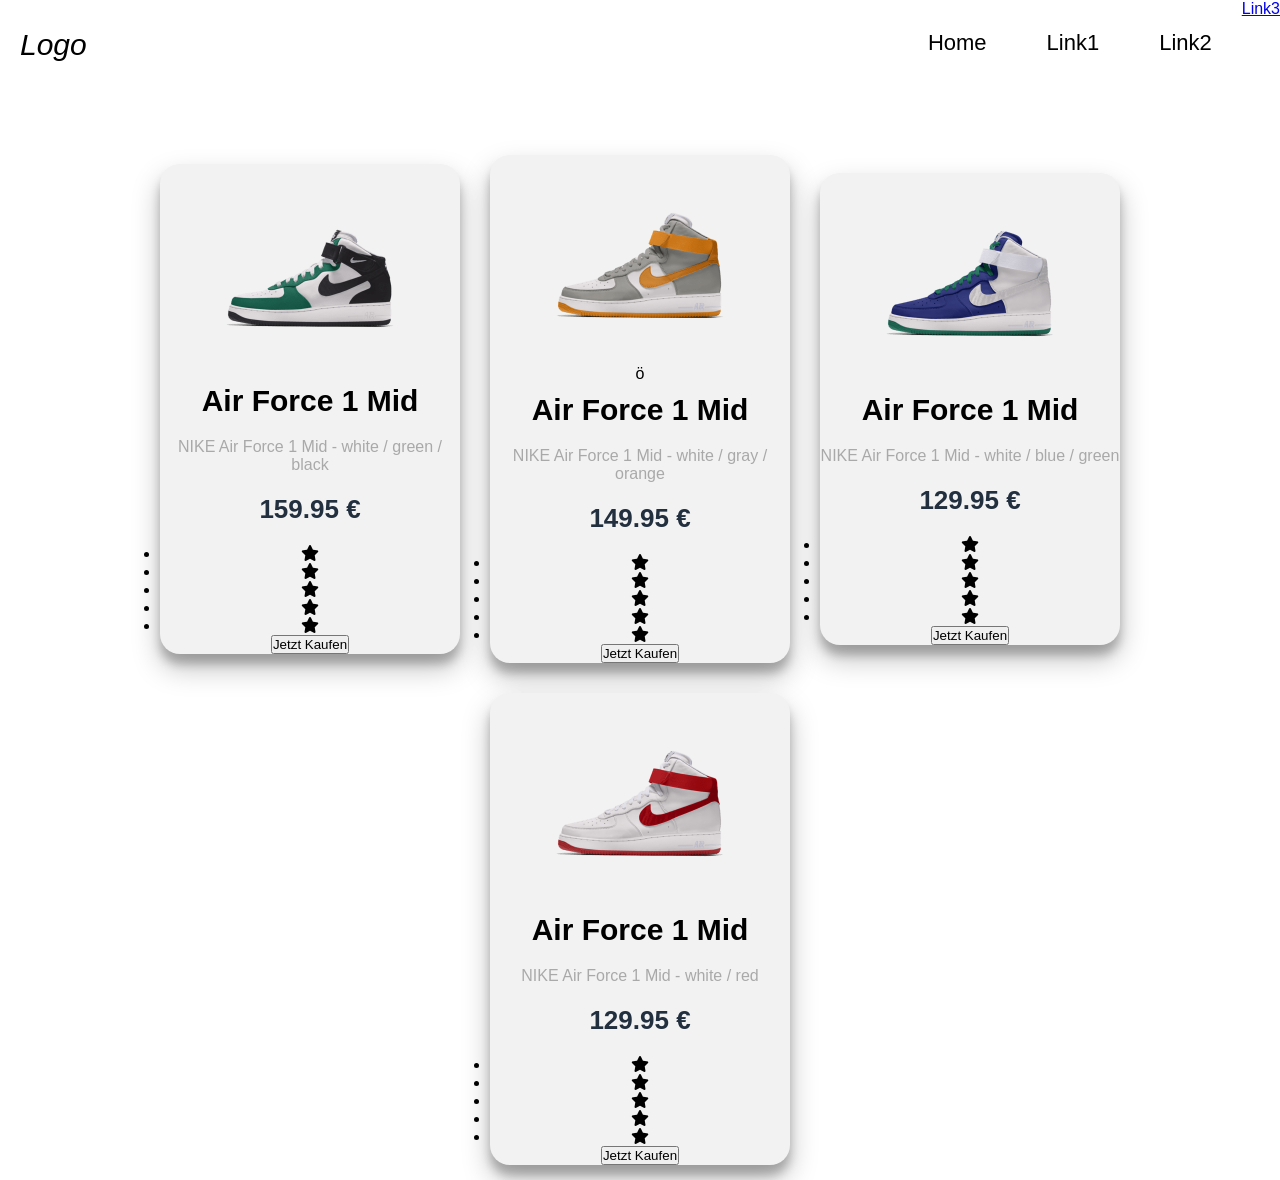
<file: src/home.html>
<!DOCTYPE html>
<html lang="en">
<head>
    <meta charset="UTF-8">
    <meta http-equiv="X-UA-Compatible" content="IE=edge">
    <meta name="viewport" content="width=device-width, initial-scale=1.0">
    <link rel="stylesheet" href="https://cdnjs.cloudflare.com/ajax/libs/font-awesome/6.2.1/css/all.min.css" integrity="sha512-MV7K8+y+gLIBoVD59lQIYicR65iaqukzvf/nwasF0nqhPay5w/9lJmVM2hMDcnK1OnMGCdVK+iQrJ7lzPJQd1w==" crossorigin="anonymous" referrerpolicy="no-referrer" />
    <title>Document</title>
    <!-- CSS File  -->
    <link rel="stylesheet" href="css/nav.css" />
    <link rel="stylesheet" href="css/shop.css" />
    
</head>
<body class="dark">
    <nav>
        <div class="nav_logo">Logo</div>
        <a href="#" class="toggle-button">
            <span class="bar"></span>
            <span class="bar"></span>
            <span class="bar"></span>
        </a>
        <div class="list-container">
            <ul>
                <li><a href="#">Home</a></li>
                <li><a href="https://wolffe.dev">Link1</a></li>
                <li><a href="https://wolffe.dev/links">Link2</a></li
                <li><a href="https://wolffe.dev/links">Link3</a></li>
            </ul>
        </div>
    </nav>

    <div class="gallery">

        <div class="content">
            <img src="img/shoe_1.png">
            <h3>Air Force 1 Mid</h3>
            <p>NIKE Air Force 1 Mid - white / green / black</p>
            <h6>159.95 €</h6>
            <ul>
                <li><i class="fa fa-star checked"></i></li>
                <li><i class="fa fa-star checked"></i></li>
                <li><i class="fa fa-star checked"></i></li>
                <li><i class="fa fa-star checked"></i></li>
                <li><i class="fa fa-star checked"></i></li>
            </ul>
            <button class="buy-1">Jetzt Kaufen</button>
        </div>

        <div class="content">
            <img src="img/shoe_2.png">ö
            <h3>Air Force 1 Mid</h3>
            <p>NIKE Air Force 1 Mid - white / gray / orange </p>
            <h6>149.95 €</h6>
            <ul>
                <li><i class="fa fa-star checked"></i></li>
                <li><i class="fa fa-star checked"></i></li>
                <li><i class="fa fa-star checked"></i></li>
                <li><i class="fa fa-star checked"></i></li>
                <li><i class="fa fa-star"></i></li>
            </ul>
            <button class="buy-2">Jetzt Kaufen</button>
        </div>

        <div class="content">
            <img src="img/shoe_3.png">
            <h3>Air Force 1 Mid</h3>
            <p>NIKE Air Force 1 Mid - white / blue / green</p>
            <h6>129.95 €</h6>
            <ul>
                <li><i class="fa fa-star checked"></i></li>
                <li><i class="fa fa-star checked"></i></li>
                <li><i class="fa fa-star"></i></li>
                <li><i class="fa fa-star"></i></li>
                <li><i class="fa fa-star"></i></li>
            </ul>
            <button class="buy-3">Jetzt Kaufen</button>
        </div>

        <div class="content">
            <img src="img/shoe_4.png">
            <h3>Air Force 1 Mid</h3>
            <p>NIKE Air Force 1 Mid - white / red</p>
            <h6>129.95 €</h6>
            <ul>
                <li><i class="fa fa-star checked"></i></li>
                <li><i class="fa fa-star checked"></i></li>
                <li><i class="fa fa-star checked"></i></li>
                <li><i class="fa fa-star checked"></i></li>
                <li><i class="fa fa-star"></i></li>
            </ul>
            <button class="buy-4">Jetzt Kaufen</button>
        </div>
        

    </div>

    
</body>
<!-- JavaScript File -->
<script type="text/javascript" src="js/script.js"></script>
</html>
</file>
<file: src/css/nav.css>
* {
  margin: 0;
  padding: 0;
}

html {
  height: 100%;
}
body {
  height: 100%;
  background-color: white;
}

nav {
  min-height: 80px;
  display: flex;
  justify-content: space-between;
  align-items: center;
  background-color: white;
  color: black;
}
.nav_logo {
  margin: 20px;
  font-size: 30px;
  font-family: sans-serif;
  font-style: italic;
}
nav ul {
  display: flex;
}
nav ul li {
  height: 100%;
  padding: 30px;
  list-style-type: none;
  border-bottom: 4px solid white;
}
nav ul li:hover {
  border-bottom: 4px solid black;
}
nav ul li a {
  color: black;
  text-decoration: none;
  font-size: 22px;
  font-family: sans-serif;
}

.toggle-button {
  position: absolute;
  top: 25px;
  right: 25px;
  display: none;
  flex-direction: column;
  justify-content: space-between;
  width: 30px;
  height: 23px;
}
.toggle-button .bar {
  height: 4px;
  width: 100%;
  background-color: black;
  border-radius: 100px;
}

@media (max-width: 750px) {
  .list-container {
    display: none; /* MUST BE NONE IN USE => FLEX FOR TESTING WITHOUT JS */
    width: 100%;
  }
  .toggle-button {
    display: flex;
  }
  nav {
    flex-direction: column;
    align-items: flex-start;
  }
  .list-container ul {
    flex-direction: column;
    width: 100%;
  }
  .list-container li {
    text-align: center;
  }
  .list-container.active {
    display: flex;
  }
}
</file>
<file: src/css/shop.css>
body {
  margin: 0;
  font-family: sans-serif;
  background: f2f2f2;
}

h3 {
  text-align: center;
  font-size: 30px;
  margin: 0;
  padding-top: 10px;
}

a {
  text-decoration: flex;
}

.gallery {
  display: flex;
  flex-wrap: wrap;
  width: 100%;
  justify-content: center;
  align-items: center;
  margin: 50px 0;
}

.content {
  width: 20%;
  margin: 15px;
  box-sizing: border-box;
  float: left;
  text-align: center;
  border-radius: 20px;
  cursor: pointer;
  padding-top: 10px;
  box-shadow: 0 14px 28px rgba(0, 0, 0, 0.25), 0 10px 10px rgba(0, 0, 0, 0.22);
  transition: 0.4s;
  background: #f2f2f2;
  min-width: 300px;
}
.content:hover {
  box-shadow: 0 3px 6px rgba(0, 0, 0, 0.16), 0 3px 6px rgba(0, 0, 0, 0.23);
  transform: translate(0px, -8px);
}
img {
  width: 200px;
  height: 200px;
  text-align: center;
  margin: 0 auto;
  display: block;
}
p {
  padding-top: 20px;
  text-align: center;
  color: darkgray;
  padding-top: 0 8px;
}
h6 {
  padding: 20px;
  font-size: 26px;
  text-align: center;
  color: #222f3e;
  margin: 0;
}
.buy{
  text-align: center;
  font-size: 24px;
  color: #fff;
  width: 100%;
  padding: 25px;
  border: 0;
  outline: none;
  cursor: pointer;
  margin-top: 5px;
  border-bottom-right-radius: 20px;
  border-bottom-left-radius: 20px;
  background: black;
}

@media (max-width: 750px) {
  .content {
    width: 100%;
  }
}
</file>
